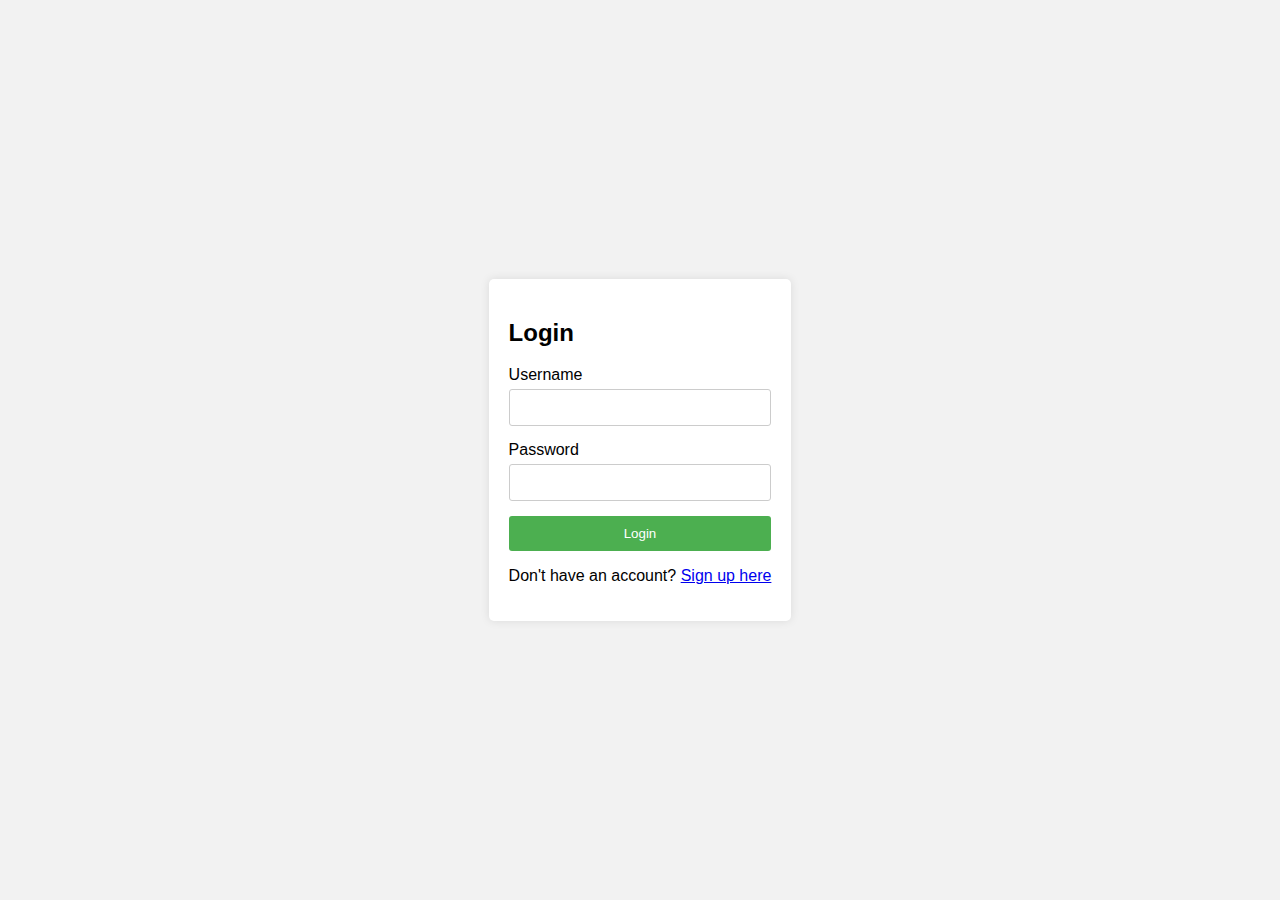
<file: Login/index.html>
<!DOCTYPE html>
<html lang="en">
<head>
    <meta charset="UTF-8">
    <meta name="viewport" content="width=device-width, initial-scale=1.0">
    <title>Login Form</title>
    <link rel="stylesheet" href="./index.css">
</head>
<body>
    <div class="login-container">
        <form id="loginForm">
            <h2>Login</h2>
            <label for="username">Username</label>
            <input type="text" id="username" name="username" required>
            <label for="password">Password</label>
            <input type="password" id="password" name="password" required>
            <button type="submit">Login</button>
            <p>Don't have an account? <a href="../Signup/signup.html">Sign up here</a></p>
        </form>
    </div>
    <script src="./index.js"></script>
</body>
</html>
</file>
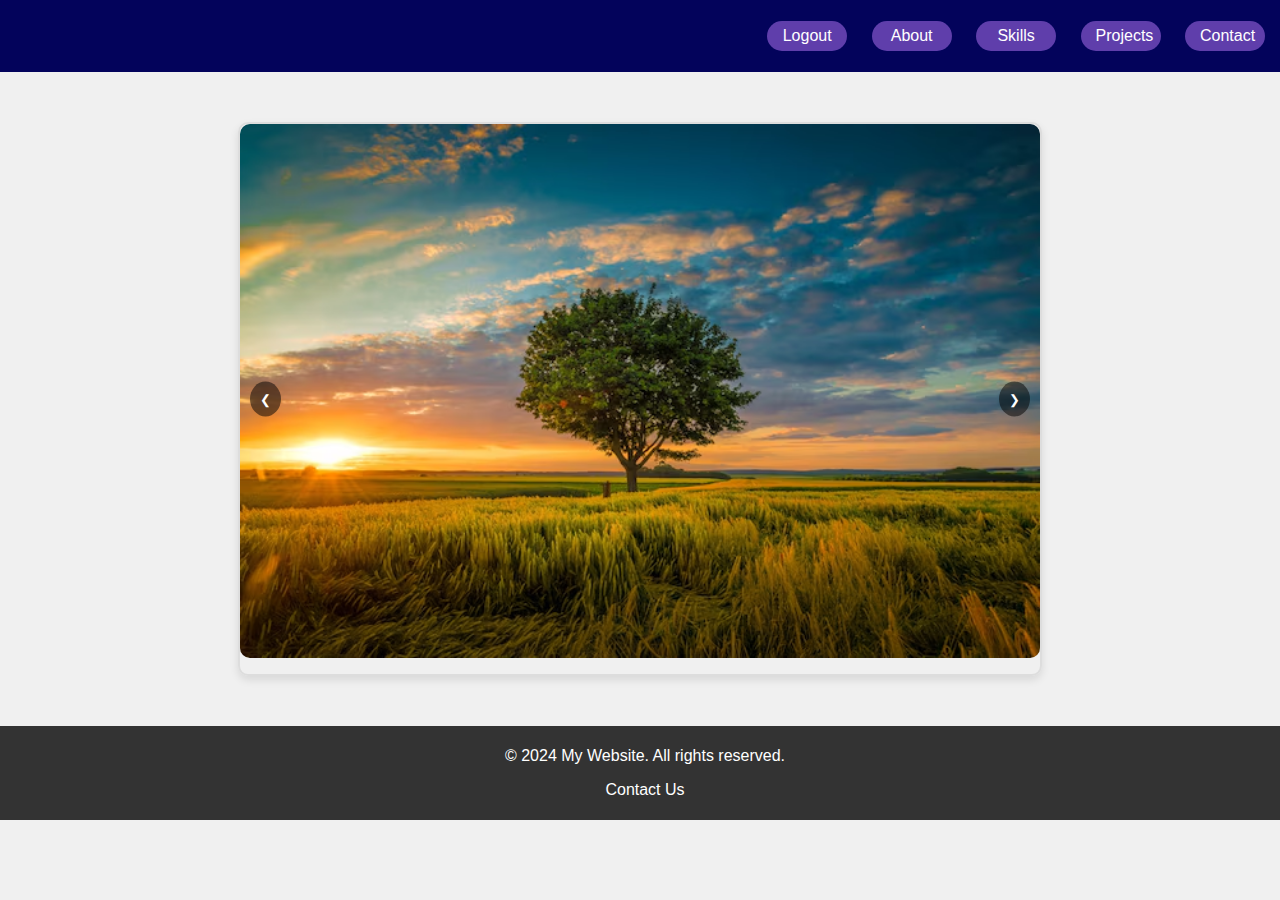
<file: Main/main.html>
<!DOCTYPE html>
<html lang="en">
<head>
    <meta charset="UTF-8">
    <meta name="viewport" content="width=device-width, initial-scale=1.0">
    <link rel="stylesheet" href="./main.css">
    <title>Box Practice</title>
</head>
<body>
    <nav class="navbar">
        
        <ul>
            <li><a id="logout">Logout</a></li>
            <li><a id="about" href="../about.html">About</a></li>
            <li><a id="skills" href="../skills.html">Skills</a></li>
            <li><a id="projects" href="../projects.html">Projects</a></li>
            <li><a id="contact" href="../contactInfo.html">Contact</a></li>
        </ul>
    </nav>
    <div class="slider">
        <div class="slides">
            <div class="slide"><img src="../img-src/img-1.avif" alt="Photo 1"></div>
            <div class="slide"><img src="../img-src/img-2.jpg" alt="Photo 2"></div>
            <div class="slide"><img src="../img-src/img-3.jpg" alt="Photo 3"></div>
            <div class="slide"><img src="../img-src/img-4.jpg" alt="Photo 4"></div>
            <div class="slide"><img src="../img-src/img-5.jpg" alt="Photo 5"></div>
            <div class="slide"><img src="../img-src/img-6.jpg" alt="Photo 6"></div>
            <div class="slide"><img src="../img-src/img-7.webp" alt="Photo 7"></div>
            <div class="slide"><img src="../img-src/img-8.jpg" alt="Photo 8"></div>
            <div class="slide"><img src="../img-src/img-9.jpg" alt="Photo 9"></div>
            <div class="slide"><img src="../img-src/img-10.jpg" alt="Photo 10"></div>
        </div>
        <button class="prev" onclick="prevSlide()">&#10094;</button>
        <button class="next" onclick="nextSlide()">&#10095;</button>
    </div>
    <script src="./main.js"></script>
    <script src="./slider.js"></script>
    <footer>
        <p>© 2024 My Website. All rights reserved.</p>
        <p><a href="mailto:info@mywebsite.com">Contact Us</a></p>
    </footer>
</body>
</html>
</file>
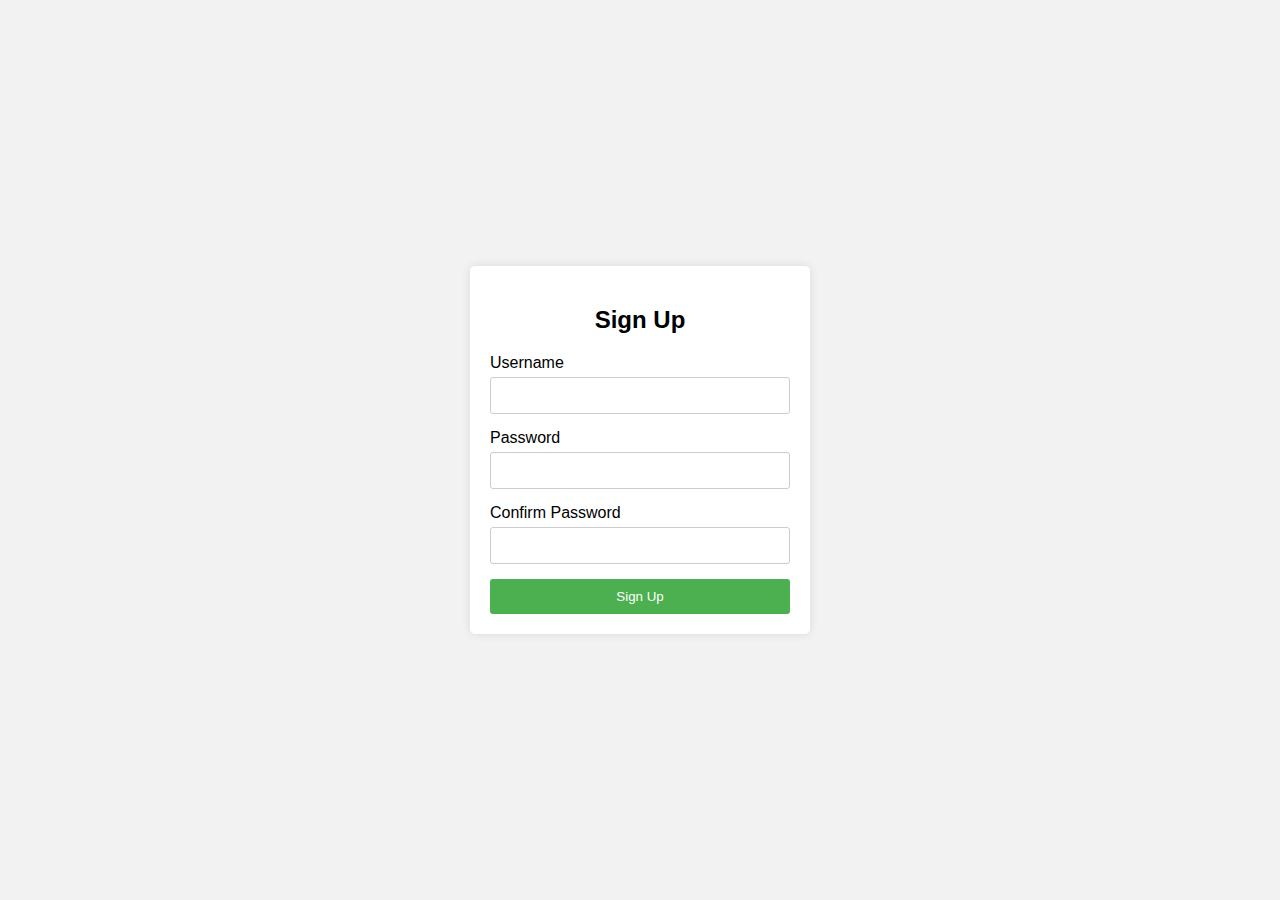
<file: Signup/signup.html>
<!DOCTYPE html>
<html lang="en">
<head>
    <meta charset="UTF-8">
    <meta name="viewport" content="width=device-width, initial-scale=1.0">
    <title>Sign Up Form</title>
    <link rel="stylesheet" href="./signup.css">
</head>
<body>
    <div class="signup-container">
        <form id="signupForm">
            <h2>Sign Up</h2>
            <label for="newUsername">Username</label>
            <input type="text" id="newUsername" name="username" required>
            <label for="newPassword">Password</label>
            <input type="password" id="newPassword" name="password" required>
            <label for="confirmPassword">Confirm Password</label>
            <input type="password" id="confirmPassword" name="confirmPassword" required>
            <button type="submit">Sign Up</button>
        </form>
    </div>
    <script src="./signup.js"></script>
</body>
</html>
</file>
<file: Login/index.css>
/* styles.css */
body {
    font-family: Arial, sans-serif;
    background-color: #f2f2f2;
    display: flex;
    justify-content: center;
    align-items: center;
    height: 100vh;
    margin: 0;
}

.login-container {
    background-color: #fff;
    padding: 20px;
    border-radius: 5px;
    box-shadow: 0 0 10px rgba(0, 0, 0, 0.1);
}

form {
    display: flex;
    flex-direction: column;
}

label {
    margin-bottom: 5px;
}

input {
    margin-bottom: 15px;
    padding: 10px;
    border: 1px solid #ccc;
    border-radius: 3px;
}

button {
    padding: 10px;
    background-color: #4CAF50;
    color: white;
    border: none;
    border-radius: 3px;
    cursor: pointer;
}

button:hover {
    background-color: #45a049;
}
</file>
<file: Main/main.css>
/* Default styles for all devices */
body {
    font-family: Arial, sans-serif;
    justify-content: center;
    align-items: center;
    height: 100vh;
    margin: 0;
    background-color: #f0f0f0;
}

.navbar {
    display: flex;
    flex-wrap: wrap;
    justify-content: flex-end;
    width: 100%;
    margin: 0;
    background-color: rgb(3, 3, 91);
    color: white;
    padding: 5px;
    text-decoration: solid;
}

a {
    text-decoration: solid;
    color: white;
}

.navbar ul li {
    display: inline-block;
    border: 0px solid 0px;
    border-radius: 40px;
    background-color: rgb(95, 62, 171);
    padding: 5px 15px;
    margin-right: 20px;
    height: 20px;
    width: 50px;
    text-align: center;
    align-content: center;
}

.navbar ul li:hover {
    display: inline-block;
    border-radius: 40px;
    color: black;
    background-color: aquamarine;
    font-weight: bold;
    padding: 5px 15px;
    margin-right: 20px;
    height: 20px;
    width: 50px;
    text-align: center;
    align-content: center;
    cursor: pointer;
}

.slider {
    position: relative;
    width: 80%;
    max-width: 800px;
    overflow: hidden;
    border: 2px solid #ddd;
    border-radius: 10px;
    box-shadow: 0 4px 8px rgba(0, 0, 0, 0.1);
    margin: 50px auto; /* Center the slider */
}

.slides {
    display: flex;
    transition: transform 0.5s ease-in-out;
    height: 550px;
    width: 100%;
}

.slide {
    min-width: 100%;
    box-sizing: border-box;
}

.slide img {
    width: 100%;
    height: auto;
    display: block;
    border-radius: 10px;
}

button {
    position: absolute;
    top: 50%;
    transform: translateY(-50%);
    background-color: rgba(0, 0, 0, 0.5);
    color: white;
    border: none;
    padding: 10px;
    cursor: pointer;
    border-radius: 50%;
}

button.prev {
    left: 10px;
}

button.next {
    right: 10px;
}

button:hover {
    background-color: rgba(0, 0, 0, 0.8);
}

footer {
    width: 100%;
    text-align: center;
    padding: 5px;
    margin: 0;
    background-color: #333;
    color: white;
}

/* Styles for iPhone 13 Pro Max in portrait mode */
@media only screen and (max-width: 430px) {
    .slider {
        width: 100%;
        margin: 20px auto; /* Center the slider */
    }

    .navbar ul li {
        margin-right: 10px;
    }
}

/* Styles for iPhone 13 Pro Max in landscape mode */
@media only screen and (min-width: 431px) and (max-width: 932px) {
    .slider {
        width: 90%;
        margin: 20px auto; /* Center the slider */
    }

    .navbar ul li {
        margin-right: 10px;
    }
}
</file>
<file: Signup/signup.css>
/* signup.css */
body {
    font-family: 'Segoe UI', Tahoma, Geneva, Verdana, sans-serif;
    background-color: #f2f2f2;
    display: flex;
    justify-content: center;
    align-items: center;
    height: 100vh;
    margin: 0;
}

.signup-container {
    background-color: #fff;
    padding: 20px;
    border-radius: 5px;
    box-shadow: 0 0 10px rgba(0, 0, 0, 0.1);
    width: 300px;
}

form {
    display: flex;
    flex-direction: column;
}

h2 {
    text-align: center;
    margin-bottom: 20px;
}

label {
    margin-bottom: 5px;
}

input {
    margin-bottom: 15px;
    padding: 10px;
    border: 1px solid #ccc;
    border-radius: 3px;
}

button {
    padding: 10px;
    background-color: #4CAF50;
    color: white;
    border: none;
    border-radius: 3px;
    cursor: pointer;
}

button:hover {
    background-color: #45a049;
}

p {
    text-align: center;
    margin-top: 10px;
}
</file>
